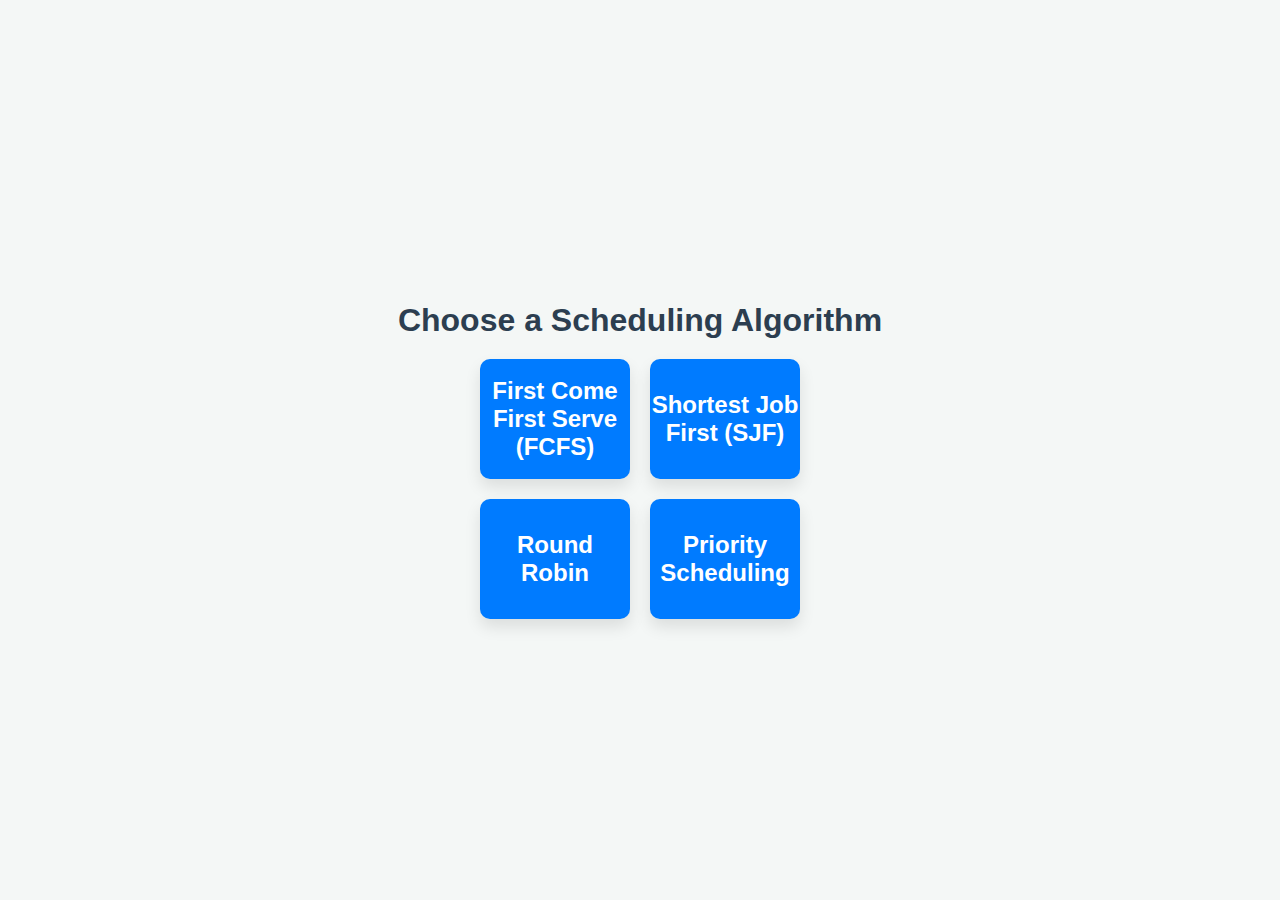
<file: index.html>
<!-- <!DOCTYPE html>
<html lang="en">
<head>
  <meta charset="UTF-8" />
  <meta name="viewport" content="width=device-width, initial-scale=1.0" />
  <link rel="stylesheet" href="index.css" />
  <title>FCFS Process Visualization Tool</title>
</head>
<body>
  <h1>FCFS Process Visualization Tool</h1>

  <div class="input-section">
    <label>Process ID: <input type="text" id="processId" /></label>
    <label>Arrival Time: <input type="number" id="arrivalTime" /></label>
    <label>Burst Time: <input type="number" id="burstTime" /></label>
    <button onclick="addProcess()">Add Process</button>
    <button onclick="runFCFS()">Run FCFS</button>
    <label class="preemptive-label">
      <input type="checkbox" id="preemptiveMode" disabled /> Enable Preemptive Mode (Blocked for FCFS)
    </label>
  </div>

  <h2>Processes</h2>
  <table id="processTable" border="1">
    <thead>
      <tr>
        <th>Process ID</th>
        <th>Arrival Time</th>
        <th>Burst Time</th>
      </tr>
    </thead>
    <tbody></tbody>
  </table>

  <h2>Gantt Chart</h2>
  <div id="ganttChart"></div>

  <h2>Timeline</h2>
  <div id="timeline"></div>

  <h2>Average Times</h2>
  <div id="avgTimes">
    <p><strong>Average Turnaround Time:</strong> <span id="avgTurnaroundTime">-</span></p>
    <p><strong>Average Waiting Time:</strong> <span id="avgWaitingTime">-</span></p>
  </div>

  <script src="index.js"></script>
</body>
</html> -->
 <!DOCTYPE html>
<html lang="en">
<head>
  <meta charset="UTF-8" />
  <meta name="viewport" content="width=device-width, initial-scale=1.0" />
  <link rel="stylesheet" href="main.css">
  <title>Process Scheduling Visualizer</title>
</head>
<body>
  <h1>Choose a Scheduling Algorithm</h1>
  
  <div class="container">
    <a href="index.html" class="token" target="_blank">
      <h2>First Come First Serve (FCFS)</h2>
    </a>
    <a href="sjf_index.html" class="token" target="_blank">
      <h2>Shortest Job First (SJF)</h2>
    </a>
    <a href="rr_index.html" class="token" target="_blank">
      <h2>Round Robin</h2>
    </a>
    <a href="priority_index.html" class="token" target="_blank">
      <h2>Priority Scheduling</h2>
    </a>
  </div>
</body>
</html>
</file>
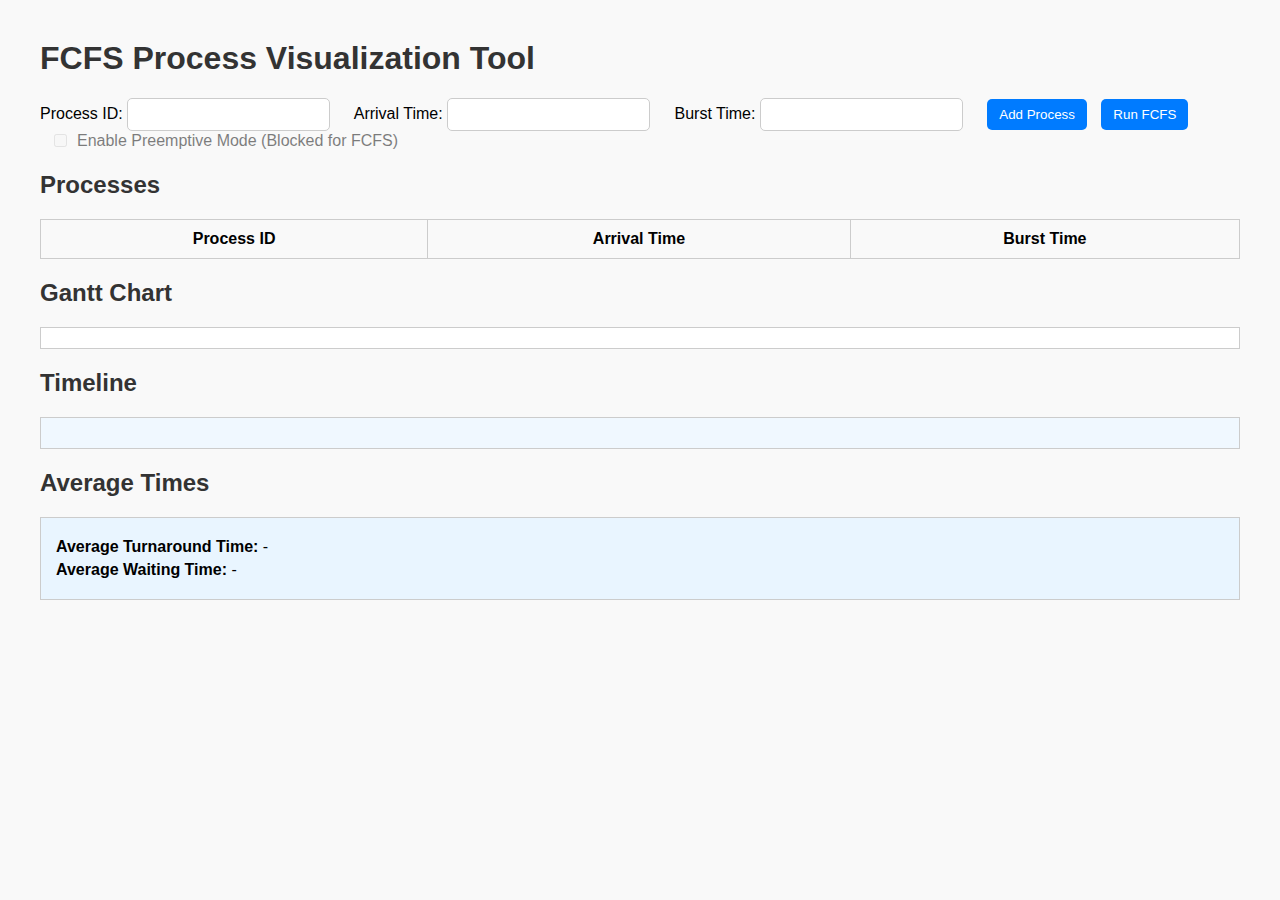
<file: prateek_os/os_pro/index.html>
<!DOCTYPE html>
<html lang="en">
<head>
  <meta charset="UTF-8" />
  <meta name="viewport" content="width=device-width, initial-scale=1.0" />
  <link rel="stylesheet" href="index.css" />
  <title>FCFS Process Visualization Tool</title>
</head>
<body>
  <h1>FCFS Process Visualization Tool</h1>

  <div class="input-section">
    <label>Process ID: <input type="text" id="processId" /></label>
    <label>Arrival Time: <input type="number" id="arrivalTime" /></label>
    <label>Burst Time: <input type="number" id="burstTime" /></label>
    <button onclick="addProcess()">Add Process</button>
    <button onclick="runFCFS()">Run FCFS</button>
    <label class="preemptive-label">
      <input type="checkbox" id="preemptiveMode" disabled /> Enable Preemptive Mode (Blocked for FCFS)
    </label>
  </div>

  <h2>Processes</h2>
  <table id="processTable" border="1">
    <thead>
      <tr>
        <th>Process ID</th>
        <th>Arrival Time</th>
        <th>Burst Time</th>
      </tr>
    </thead>
    <tbody></tbody>
  </table>

  <h2>Gantt Chart</h2>
  <div id="ganttChart"></div>

  <h2>Timeline</h2>
  <div id="timeline"></div>

  <h2>Average Times</h2>
  <div id="avgTimes">
    <p><strong>Average Turnaround Time:</strong> <span id="avgTurnaroundTime">-</span></p>
    <p><strong>Average Waiting Time:</strong> <span id="avgWaitingTime">-</span></p>
  </div>

  <script src="index.js"></script>
</body>
</html>
</file>
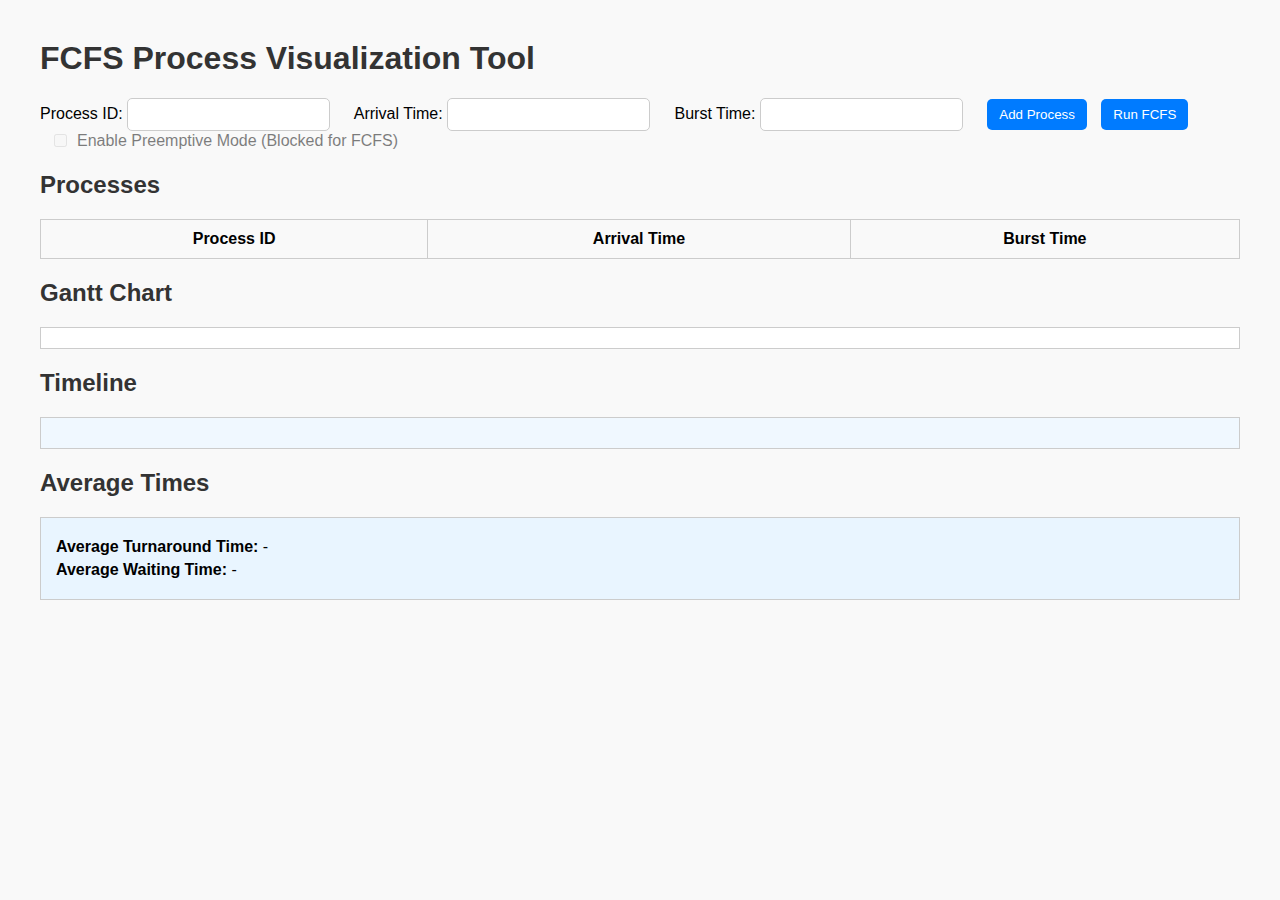
<file: main.html>
<!-- <!DOCTYPE html>
<html lang="en">
<head>
  <meta charset="UTF-8" />
  <meta name="viewport" content="width=device-width, initial-scale=1.0" />
  <link rel="stylesheet" href="main.css">
  <title>Process Scheduling Visualizer</title>
</head>
<body>
  <h1>Choose a Scheduling Algorithm</h1>
  
  <div class="container">
    <a href="index.html" class="token" target="_blank">
      <h2>First Come First Serve (FCFS)</h2>
    </a>
    <a href="sjf_index.html" class="token" target="_blank">
      <h2>Shortest Job First (SJF)</h2>
    </a>
    <a href="rr_index.html" class="token" target="_blank">
      <h2>Round Robin</h2>
    </a>
    <a href="priority_index.html" class="token" target="_blank">
      <h2>Priority Scheduling</h2>
    </a>
  </div>
</body>
</html>
 -->
 <!DOCTYPE html>
<html lang="en">
<head>
  <meta charset="UTF-8" />
  <meta name="viewport" content="width=device-width, initial-scale=1.0" />
  <link rel="stylesheet" href="index.css" />
  <title>FCFS Process Visualization Tool</title>
</head>
<body>
  <h1>FCFS Process Visualization Tool</h1>

  <div class="input-section">
    <label>Process ID: <input type="text" id="processId" /></label>
    <label>Arrival Time: <input type="number" id="arrivalTime" /></label>
    <label>Burst Time: <input type="number" id="burstTime" /></label>
    <button onclick="addProcess()">Add Process</button>
    <button onclick="runFCFS()">Run FCFS</button>
    <label class="preemptive-label">
      <input type="checkbox" id="preemptiveMode" disabled /> Enable Preemptive Mode (Blocked for FCFS)
    </label>
  </div>

  <h2>Processes</h2>
  <table id="processTable" border="1">
    <thead>
      <tr>
        <th>Process ID</th>
        <th>Arrival Time</th>
        <th>Burst Time</th>
      </tr>
    </thead>
    <tbody></tbody>
  </table>

  <h2>Gantt Chart</h2>
  <div id="ganttChart"></div>

  <h2>Timeline</h2>
  <div id="timeline"></div>

  <h2>Average Times</h2>
  <div id="avgTimes">
    <p><strong>Average Turnaround Time:</strong> <span id="avgTurnaroundTime">-</span></p>
    <p><strong>Average Waiting Time:</strong> <span id="avgWaitingTime">-</span></p>
  </div>

  <script src="index.js"></script>
</body>
</html>
</file>
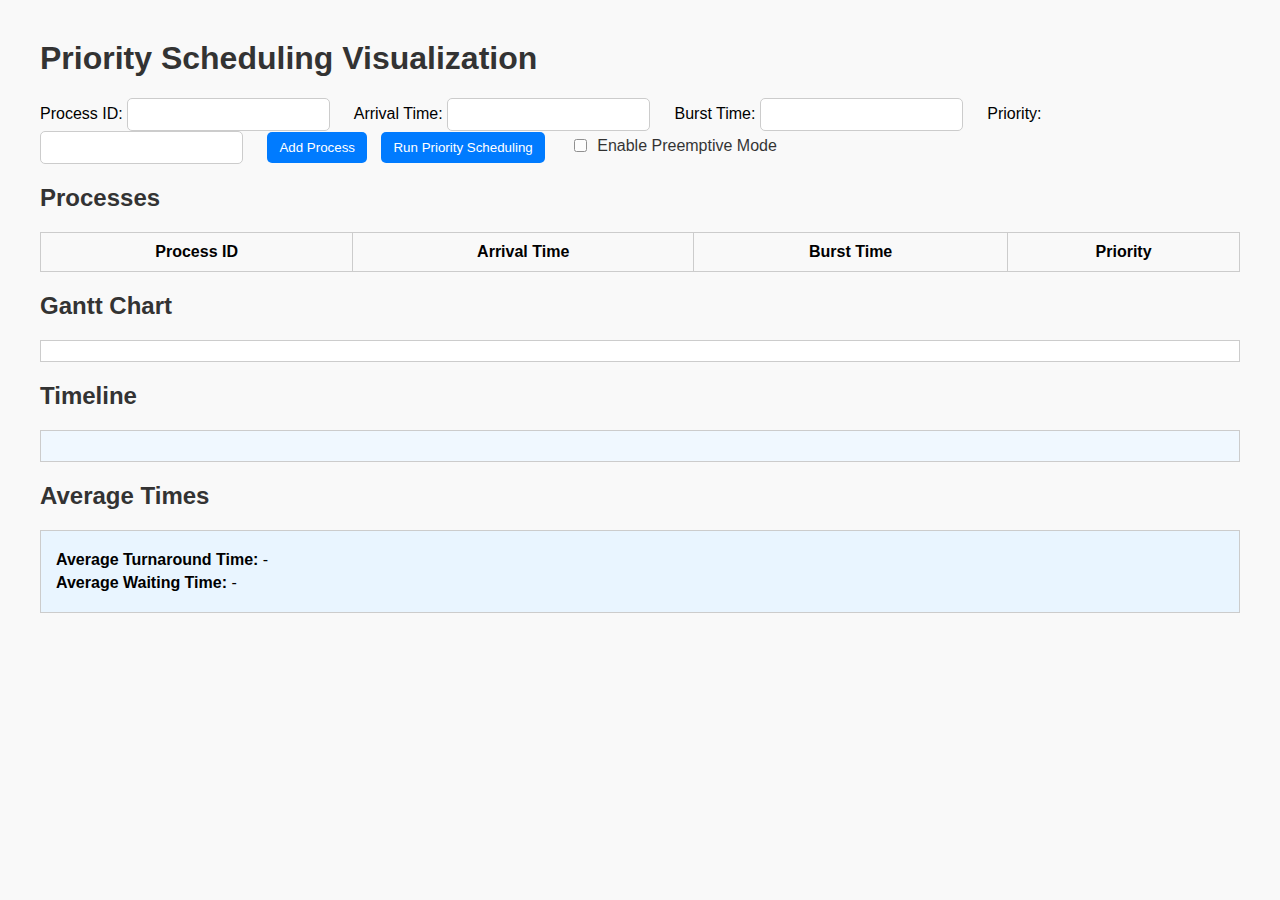
<file: priority_index.html>
<!DOCTYPE html>
<html lang="en">
<head>
  <meta charset="UTF-8" />
  <meta name="viewport" content="width=device-width, initial-scale=1.0" />
  <link rel="stylesheet" href="priority_style.css" />
  <title>Priority Scheduling Visualization</title>
</head>
<body>
  <h1>Priority Scheduling Visualization</h1>

  <div class="input-section">
    <label>Process ID: <input type="text" id="processId" /></label>
    <label>Arrival Time: <input type="number" id="arrivalTime" /></label>
    <label>Burst Time: <input type="number" id="burstTime" /></label>
    <label>Priority: <input type="number" id="priority" /></label>
    <button onclick="addProcess()">Add Process</button>
    <button onclick="runPriorityScheduling()">Run Priority Scheduling</button>
    <label class="preemptive-label">
      <input type="checkbox" id="preemptiveMode" /> Enable Preemptive Mode
    </label>
  </div>

  <h2>Processes</h2>
  <table id="processTable">
    <thead>
      <tr>
        <th>Process ID</th>
        <th>Arrival Time</th>
        <th>Burst Time</th>
        <th>Priority</th>
      </tr>
    </thead>
    <tbody></tbody>
  </table>

  <h2>Gantt Chart</h2>
  <div id="ganttChart"></div>

  <h2>Timeline</h2>
  <div id="timeline"></div>

  <h2>Average Times</h2>
  <div id="avgTimes">
    <p><strong>Average Turnaround Time:</strong> <span id="avgTurnaroundTime">-</span></p>
    <p><strong>Average Waiting Time:</strong> <span id="avgWaitingTime">-</span></p>
  </div>

  <script src="priority_script.js"></script>
</body>
</html>
</file>
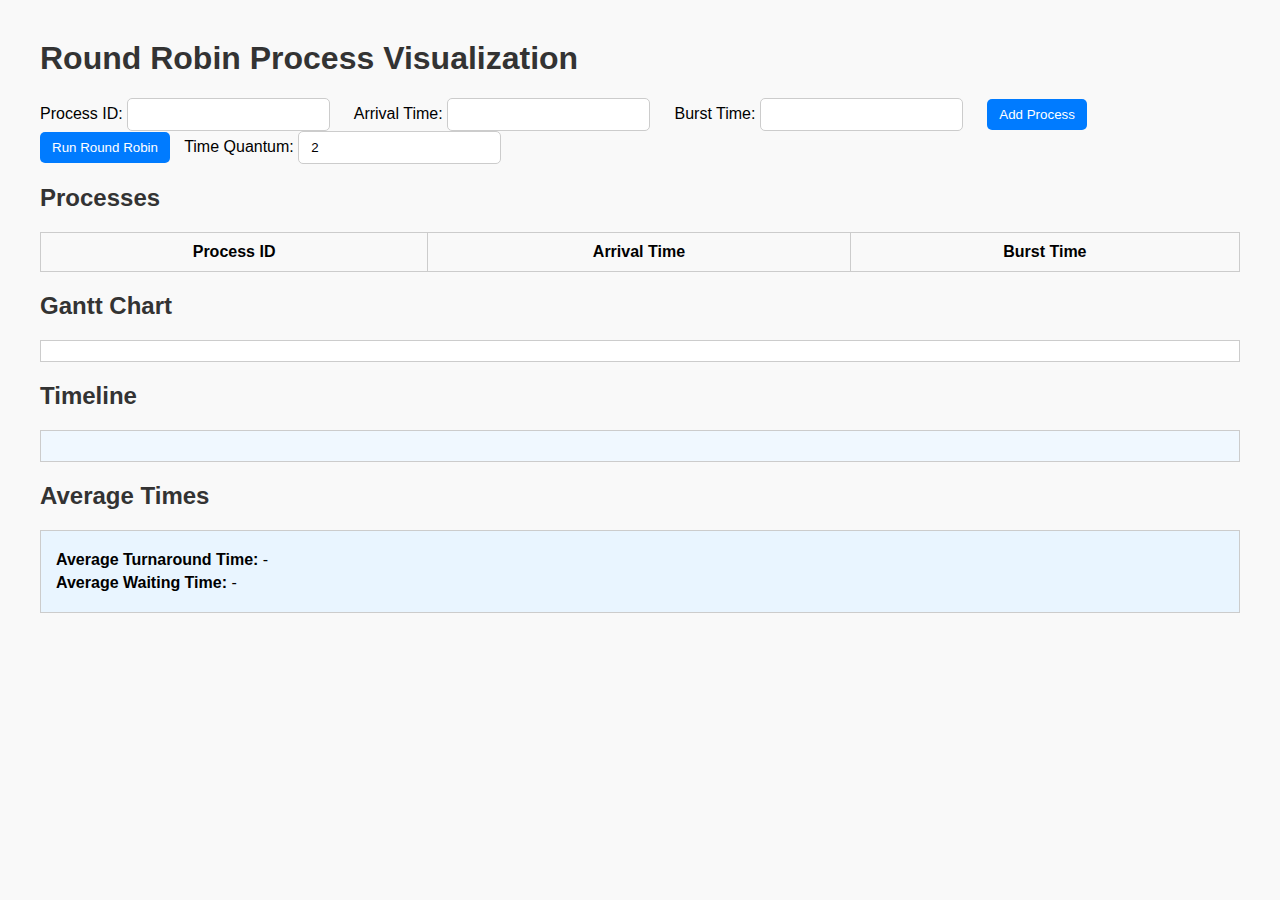
<file: rr_index.html>
<!DOCTYPE html>
<html lang="en">
<head>
  <meta charset="UTF-8" />
  <meta name="viewport" content="width=device-width, initial-scale=1.0" />
  <link rel="stylesheet" href="rr_style.css" />
  <title>Round Robin Process Visualization</title>
</head>
<body>
  <h1>Round Robin Process Visualization</h1>

  <div class="input-section">
    <label>Process ID: <input type="text" id="processId" /></label>
    <label>Arrival Time: <input type="number" id="arrivalTime" /></label>
    <label>Burst Time: <input type="number" id="burstTime" /></label>
    <button onclick="addProcess()">Add Process</button>
    <button onclick="runRoundRobin()">Run Round Robin</button>
    <label>Time Quantum: <input type="number" id="timeQuantum" value="2" /></label>
  </div>

  <h2>Processes</h2>
  <table id="processTable">
    <thead>
      <tr>
        <th>Process ID</th>
        <th>Arrival Time</th>
        <th>Burst Time</th>
      </tr>
    </thead>
    <tbody></tbody>
  </table>

  <h2>Gantt Chart</h2>
  <div id="ganttChart"></div>

  <h2>Timeline</h2>
  <div id="timeline"></div>

  <h2>Average Times</h2>
  <div id="avgTimes">
    <p><strong>Average Turnaround Time:</strong> <span id="avgTurnaroundTime">-</span></p>
    <p><strong>Average Waiting Time:</strong> <span id="avgWaitingTime">-</span></p>
  </div>

  <script src="rr_script.js"></script>
</body>
</html>
</file>
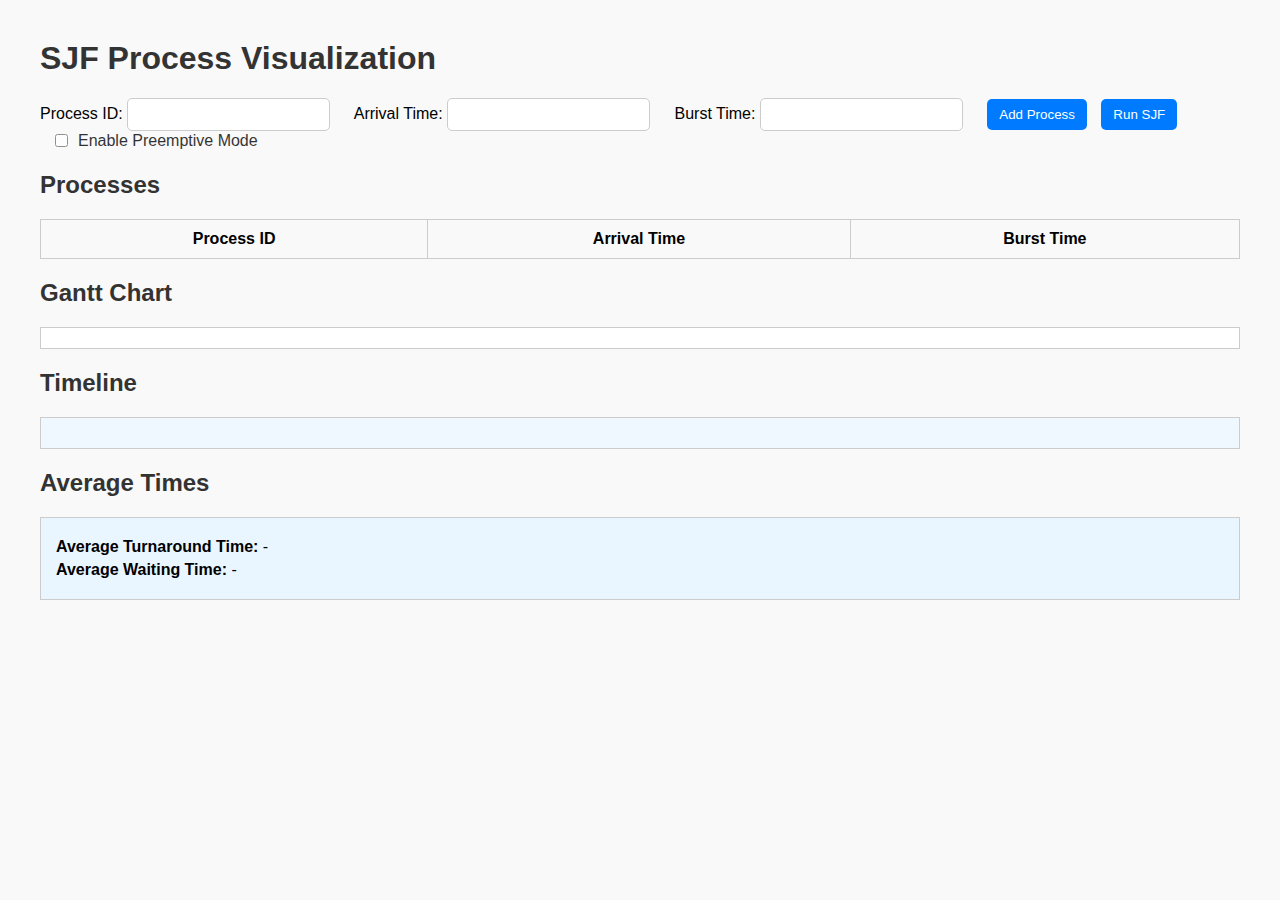
<file: sjf_index.html>
<!DOCTYPE html>
<html lang="en">
<head>
  <meta charset="UTF-8" />
  <meta name="viewport" content="width=device-width, initial-scale=1.0" />
  <link rel="stylesheet" href="sjf_style.css" />
  <title>SJF Process Visualization Tool</title>
</head>
<body>
  <h1>SJF Process Visualization</h1>

  <div class="input-section">
    <label>Process ID: <input type="text" id="processId" /></label>
    <label>Arrival Time: <input type="number" id="arrivalTime" /></label>
    <label>Burst Time: <input type="number" id="burstTime" /></label>
    <button onclick="addProcess()">Add Process</button>
    <button onclick="runSJF()">Run SJF</button>
    <label class="preemptive-label">
      <input type="checkbox" id="preemptiveMode" /> Enable Preemptive Mode
    </label>
  </div>

  <h2>Processes</h2>
  <table id="processTable">
    <thead>
      <tr>
        <th>Process ID</th>
        <th>Arrival Time</th>
        <th>Burst Time</th>
      </tr>
    </thead>
    <tbody></tbody>
  </table>

  <h2>Gantt Chart</h2>
  <div id="ganttChart"></div>

  <h2>Timeline</h2>
  <div id="timeline"></div>

  <h2>Average Times</h2>
  <div id="avgTimes">
    <p><strong>Average Turnaround Time:</strong> <span id="avgTurnaroundTime">-</span></p>
    <p><strong>Average Waiting Time:</strong> <span id="avgWaitingTime">-</span></p>
  </div>

  <script src="sjf_script.js"></script>
</body>
</html>
</file>
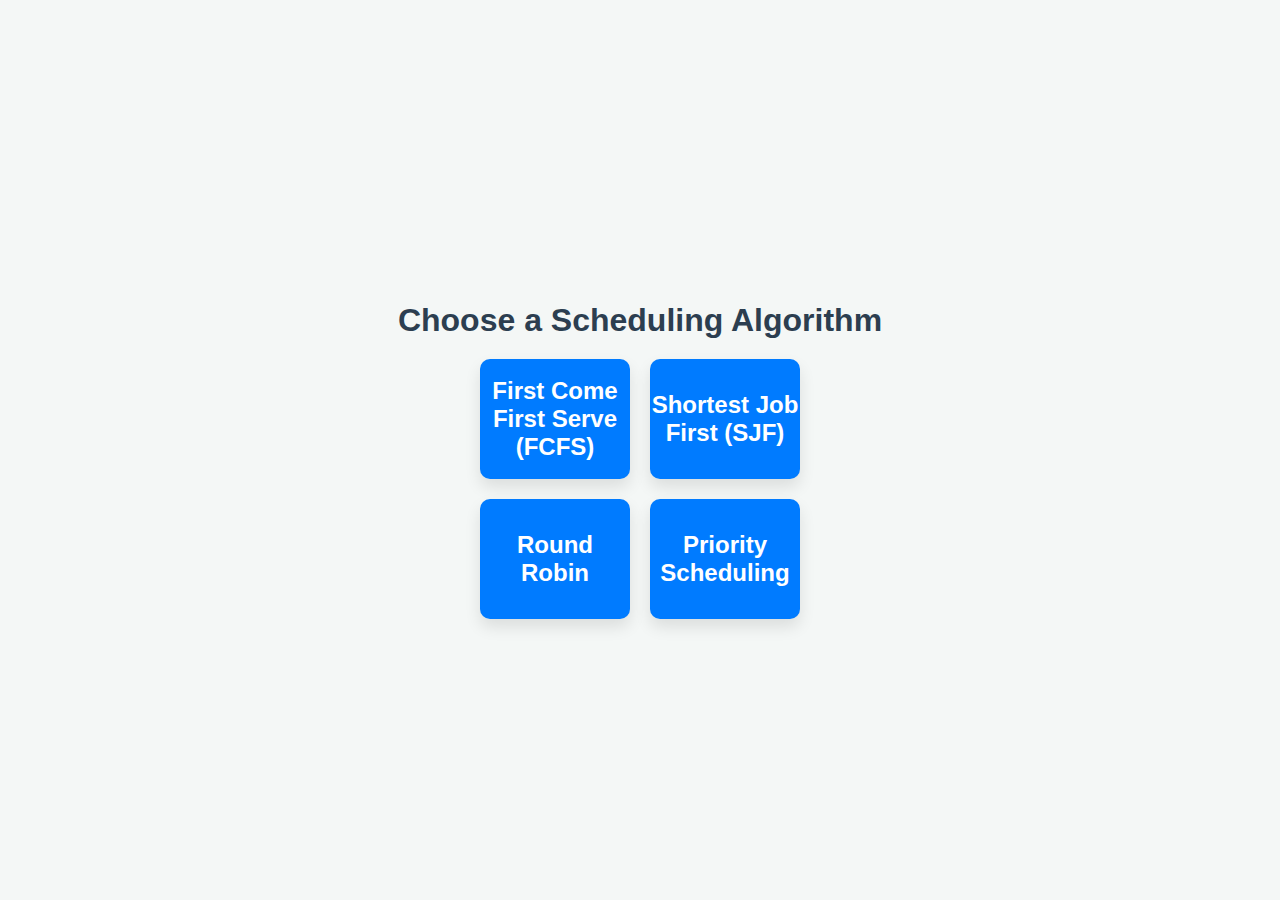
<file: prateek_os/os_pro/main.html>
<!DOCTYPE html>
<html lang="en">
<head>
  <meta charset="UTF-8" />
  <meta name="viewport" content="width=device-width, initial-scale=1.0" />
  <link rel="stylesheet" href="main.css">
  <title>Process Scheduling Visualizer</title>
</head>
<body>
  <h1>Choose a Scheduling Algorithm</h1>
  
  <div class="container">
    <a href="index.html" class="token" target="_blank">
      <h2>First Come First Serve (FCFS)</h2>
    </a>
    <a href="sjf_index.html" class="token" target="_blank">
      <h2>Shortest Job First (SJF)</h2>
    </a>
    <a href="rr_index.html" class="token" target="_blank">
      <h2>Round Robin</h2>
    </a>
    <a href="priority_index.html" class="token" target="_blank">
      <h2>Priority Scheduling</h2>
    </a>
  </div>
</body>
</html>
</file>
<file: index.css>
body {
    font-family: Arial, sans-serif;
    background-color: #f9f9f9;
    margin: 40px;
  }
  
  h1, h2 {
    color: #333;
  }
  
  .input-section {
    margin-bottom: 20px;
  }
  
  label {
    margin-right: 10px;
  }
  
  input, button {
    margin-right: 10px;
    padding: 8px 12px;
    border: 1px solid #ccc;
    border-radius: 5px;
  }
  
  button {
    background-color: #007bff;
    color: white;
    border: none;
    cursor: pointer;
  }
  
  button:hover {
    background-color: #0056b3;
  }
  
  .preemptive-label {
    display: inline-flex;
    align-items: center;
    margin-left: 10px;
    opacity: 0.5;
  }
  
  .preemptive-label input:disabled {
    cursor: not-allowed;
  }
  
  #processTable {
    width: 100%;
    margin-bottom: 20px;
    border-collapse: collapse;
  }
  
  #processTable th, #processTable td {
    border: 1px solid #ccc;
    padding: 10px;
    text-align: center;
  }
  
  #ganttChart {
    display: flex;
    align-items: center;
    margin-top: 20px;
    border: 1px solid #ccc;
    padding: 10px;
    background-color: #fff;
    overflow-x: auto;
    white-space: nowrap;
  }
  
  .gantt-block {
    height: 50px;
    line-height: 50px;
    color: white;
    font-weight: bold;
    text-align: center;
    margin-right: 5px;
  }
  
  .time-marker {
    font-size: 12px;
    color: #666;
    margin-right: 20px;
  }
  
  #timeline {
    margin-top: 20px;
    padding: 15px;
    background-color: #f0f8ff;
    border: 1px solid #ccc;
  }
  
  #results, #avgTimes {
    margin-top: 20px;
    padding: 15px;
    background-color: #e9f5ff;
    border: 1px solid #ccc;
  }
  
  #avgTimes p {
    margin: 5px 0;
    font-size: 16px;
  }
  
  .timeline-event {
    margin-bottom: 10px;
    padding: 8px;
    background-color: #d1e7fd;
    border-left: 4px solid #007bff;
  }
</file>
<file: main.css>
body {
    font-family: Arial, sans-serif;
    background-color: #f4f7f6;
    text-align: center;
    margin: 0;
    height: 100vh;
    display: flex;
    justify-content: center;
    align-items: center;
    flex-direction: column;
  }
  
  h1 {
    color: #2c3e50;
    margin-bottom: 20px;
  }
  
  .container {
    display: grid;
    grid-template-columns: 150px 150px;
    gap: 20px;
  }
  
  .token {
    display: flex;
    justify-content: center;
    align-items: center;
    background-color: #007bff;
    color: white;
    text-decoration: none;
    border-radius: 10px;
    font-size: 16px;
    font-weight: bold;
    transition: transform 0.3s, background-color 0.3s;
    box-shadow: 0 8px 16px rgba(0, 0, 0, 0.1);
    height: 120px;
    width: 150px;
  }
  
  .token:hover {
    background-color: #0056b3;
    transform: translateY(-5px);
  }
  
  @media (max-width: 768px) {
    .container {
      grid-template-columns: 1fr;
    }
    .token {
      width: 80%;
      height: 100px;
    }
  }
</file>
<file: prateek_os/os_pro/index.css>
body {
    font-family: Arial, sans-serif;
    background-color: #f9f9f9;
    margin: 40px;
  }
  
  h1, h2 {
    color: #333;
  }
  
  .input-section {
    margin-bottom: 20px;
  }
  
  label {
    margin-right: 10px;
  }
  
  input, button {
    margin-right: 10px;
    padding: 8px 12px;
    border: 1px solid #ccc;
    border-radius: 5px;
  }
  
  button {
    background-color: #007bff;
    color: white;
    border: none;
    cursor: pointer;
  }
  
  button:hover {
    background-color: #0056b3;
  }
  
  .preemptive-label {
    display: inline-flex;
    align-items: center;
    margin-left: 10px;
    opacity: 0.5;
  }
  
  .preemptive-label input:disabled {
    cursor: not-allowed;
  }
  
  #processTable {
    width: 100%;
    margin-bottom: 20px;
    border-collapse: collapse;
  }
  
  #processTable th, #processTable td {
    border: 1px solid #ccc;
    padding: 10px;
    text-align: center;
  }
  
  #ganttChart {
    display: flex;
    align-items: center;
    margin-top: 20px;
    border: 1px solid #ccc;
    padding: 10px;
    background-color: #fff;
    overflow-x: auto;
    white-space: nowrap;
  }
  
  .gantt-block {
    height: 50px;
    line-height: 50px;
    color: white;
    font-weight: bold;
    text-align: center;
    margin-right: 5px;
  }
  
  .time-marker {
    font-size: 12px;
    color: #666;
    margin-right: 20px;
  }
  
  #timeline {
    margin-top: 20px;
    padding: 15px;
    background-color: #f0f8ff;
    border: 1px solid #ccc;
  }
  
  #results, #avgTimes {
    margin-top: 20px;
    padding: 15px;
    background-color: #e9f5ff;
    border: 1px solid #ccc;
  }
  
  #avgTimes p {
    margin: 5px 0;
    font-size: 16px;
  }
  
  .timeline-event {
    margin-bottom: 10px;
    padding: 8px;
    background-color: #d1e7fd;
    border-left: 4px solid #007bff;
  }
</file>
<file: priority_style.css>
body {
    font-family: Arial, sans-serif;
    background-color: #f9f9f9;
    margin: 40px;
  }
  
  h1, h2 {
    color: #333;
  }
  
  .input-section {
    margin-bottom: 20px;
  }
  
  label {
    margin-right: 10px;
  }
  
  input, button {
    margin-right: 10px;
    padding: 8px 12px;
    border: 1px solid #ccc;
    border-radius: 5px;
  }
  
  button {
    background-color: #007bff;
    color: white;
    border: none;
    cursor: pointer;
  }
  
  button:hover {
    background-color: #0056b3;
  }
  
  .preemptive-label {
    display: inline-flex;
    align-items: center;
    margin-left: 10px;
    opacity: 0.8;
  }
  
  .preemptive-label input {
    margin-left: 5px;
  }
  
  #processTable {
    width: 100%;
    margin-bottom: 20px;
    border-collapse: collapse;
  }
  
  #processTable th, #processTable td {
    border: 1px solid #ccc;
    padding: 10px;
    text-align: center;
  }
  
  #ganttChart {
    display: flex;
    align-items: center;
    margin-top: 20px;
    border: 1px solid #ccc;
    padding: 10px;
    background-color: #fff;
    overflow-x: auto;
    white-space: nowrap;
  }
  
  .gantt-block {
    height: 50px;
    line-height: 50px;
    color: white;
    font-weight: bold;
    text-align: center;
    margin-right: 5px;
  }
  
  .time-marker {
    font-size: 12px;
    color: #666;
    margin-right: 20px;
  }
  
  #timeline {
    margin-top: 20px;
    padding: 15px;
    background-color: #f0f8ff;
    border: 1px solid #ccc;
  }
  
  #results, #avgTimes {
    margin-top: 20px;
    padding: 15px;
    background-color: #e9f5ff;
    border: 1px solid #ccc;
  }
  
  #avgTimes p {
    margin: 5px 0;
    font-size: 16px;
  }
  
  .timeline-event {
    margin-bottom: 10px;
    padding: 8px;
    background-color: #d1e7fd;
    border-left: 4px solid #007bff;
  }
</file>
<file: rr_style.css>
body {
    font-family: Arial, sans-serif;
    background-color: #f9f9f9;
    margin: 40px;
  }
  
  h1, h2 {
    color: #333;
  }
  
  .input-section {
    margin-bottom: 20px;
  }
  
  label {
    margin-right: 10px;
  }
  
  input, button {
    margin-right: 10px;
    padding: 8px 12px;
    border: 1px solid #ccc;
    border-radius: 5px;
  }
  
  button {
    background-color: #007bff;
    color: white;
    border: none;
    cursor: pointer;
  }
  
  button:hover {
    background-color: #0056b3;
  }
  
  #processTable {
    width: 100%;
    margin-bottom: 20px;
    border-collapse: collapse;
  }
  
  #processTable th, #processTable td {
    border: 1px solid #ccc;
    padding: 10px;
    text-align: center;
  }
  
  #ganttChart {
    display: flex;
    align-items: center;
    margin-top: 20px;
    border: 1px solid #ccc;
    padding: 10px;
    background-color: #fff;
    overflow-x: auto;
    white-space: nowrap;
  }
  
  .gantt-block {
    height: 50px;
    line-height: 50px;
    color: white;
    font-weight: bold;
    text-align: center;
    margin-right: 5px;
  }
  
  .time-marker {
    font-size: 12px;
    color: #666;
    margin-right: 20px;
  }
  
  #timeline {
    margin-top: 20px;
    padding: 15px;
    background-color: #f0f8ff;
    border: 1px solid #ccc;
  }
  
  #results, #avgTimes {
    margin-top: 20px;
    padding: 15px;
    background-color: #e9f5ff;
    border: 1px solid #ccc;
  }
  
  #avgTimes p {
    margin: 5px 0;
    font-size: 16px;
  }
  
  .timeline-event {
    margin-bottom: 10px;
    padding: 8px;
    background-color: #d1e7fd;
    border-left: 4px solid #007bff;
  }
</file>
<file: sjf_style.css>
body {
  font-family: Arial, sans-serif;
  background-color: #f9f9f9;
  margin: 40px;
}

h1, h2 {
  color: #333;
}

.input-section {
  margin-bottom: 20px;
}

label {
  margin-right: 10px;
}

input, button {
  margin-right: 10px;
  padding: 8px 12px;
  border: 1px solid #ccc;
  border-radius: 5px;
}

button {
  background-color: #007bff;
  color: white;
  border: none;
  cursor: pointer;
}

button:hover {
  background-color: #0056b3;
}

.preemptive-label {
  display: inline-flex;
  align-items: center;
  margin-left: 10px;
  opacity: 0.8;
}

.preemptive-label input {
  margin-left: 5px;
}

#processTable {
  width: 100%;
  margin-bottom: 20px;
  border-collapse: collapse;
}

#processTable th, #processTable td {
  border: 1px solid #ccc;
  padding: 10px;
  text-align: center;
}

#ganttChart {
  display: flex;
  align-items: center;
  margin-top: 20px;
  border: 1px solid #ccc;
  padding: 10px;
  background-color: #fff;
  overflow-x: auto;
  white-space: nowrap;
}

.gantt-block {
  height: 50px;
  line-height: 50px;
  color: white;
  font-weight: bold;
  text-align: center;
  margin-right: 5px;
}

.time-marker {
  font-size: 12px;
  color: #666;
  margin-right: 20px;
}

#timeline {
  margin-top: 20px;
  padding: 15px;
  background-color: #f0f8ff;
  border: 1px solid #ccc;
}

#results, #avgTimes {
  margin-top: 20px;
  padding: 15px;
  background-color: #e9f5ff;
  border: 1px solid #ccc;
}

#avgTimes p {
  margin: 5px 0;
  font-size: 16px;
}

.timeline-event {
  margin-bottom: 10px;
  padding: 8px;
  background-color: #d1e7fd;
  border-left: 4px solid #007bff;
} 







/* body {
  font-family: Arial, sans-serif;
  background-color: #f9f9f9;
  margin: 40px;
} 

h1, h2 {
  color: #333;
}

.input-section {
  margin-bottom: 20px;
}

label {
  margin-right: 10px;
}

input, button {
  margin-right: 10px;
  padding: 8px 12px;
  border: 1px solid #ccc;
  border-radius: 5px;
}

button {
  background-color: #007bff;
  color: white;
  border: none;
  cursor: pointer;
}

button:hover {
  background-color: #0056b3;
}

.preemptive-label {
  display: inline-flex;
  align-items: center;
  margin-left: 10px;
  opacity: 0.5;
}

.preemptive-label input:disabled {
  cursor: not-allowed;
}

#processTable {
  width: 100%;
  margin-bottom: 20px;
  border-collapse: collapse;
}

#processTable th, #processTable td {
  border: 1px solid #ccc;
  padding: 10px;
  text-align: center;
}

#ganttChart {
  display: flex;
  align-items: center;
  margin-top: 20px;
  border: 1px solid #ccc;
  padding: 10px;
  background-color: #fff;
  overflow-x: auto;
  white-space: nowrap;
}

.gantt-block {
  height: 50px;
  line-height: 50px;
  color: white;
  font-weight: bold;
  text-align: center;
  margin-right: 5px;
}

.time-marker {
  font-size: 12px;
  color: #666;
  margin-right: 20px;
}

#timeline, #stateDiagram {
  margin-top: 20px;
  padding: 15px;
  background-color: #f0f8ff;
  border: 1px solid #ccc;
}

#avgTimes {
  margin-top: 20px;
  padding: 15px;
  background-color: #e9f5ff;
  border: 1px solid #ccc;
}

#avgTimes p {
  margin: 5px 0;
  font-size: 16px;
}

.timeline-event, .state-entry {
  margin-bottom: 10px;
  padding: 8px;
  background-color: #d1e7fd;
  border-left: 4px solid #007bff;
}

.state-entry {
  background-color: #e1f7e7;
  border-left-color: #28a745;
}  */
</file>
<file: prateek_os/os_pro/main.css>
body {
    font-family: Arial, sans-serif;
    background-color: #f4f7f6;
    text-align: center;
    margin: 0;
    height: 100vh;
    display: flex;
    justify-content: center;
    align-items: center;
    flex-direction: column;
  }
  
  h1 {
    color: #2c3e50;
    margin-bottom: 20px;
  }
  
  .container {
    display: grid;
    grid-template-columns: 150px 150px;
    gap: 20px;
  }
  
  .token {
    display: flex;
    justify-content: center;
    align-items: center;
    background-color: #007bff;
    color: white;
    text-decoration: none;
    border-radius: 10px;
    font-size: 16px;
    font-weight: bold;
    transition: transform 0.3s, background-color 0.3s;
    box-shadow: 0 8px 16px rgba(0, 0, 0, 0.1);
    height: 120px;
    width: 150px;
  }
  
  .token:hover {
    background-color: #0056b3;
    transform: translateY(-5px);
  }
  
  @media (max-width: 768px) {
    .container {
      grid-template-columns: 1fr;
    }
    .token {
      width: 80%;
      height: 100px;
    }
  }
</file>
